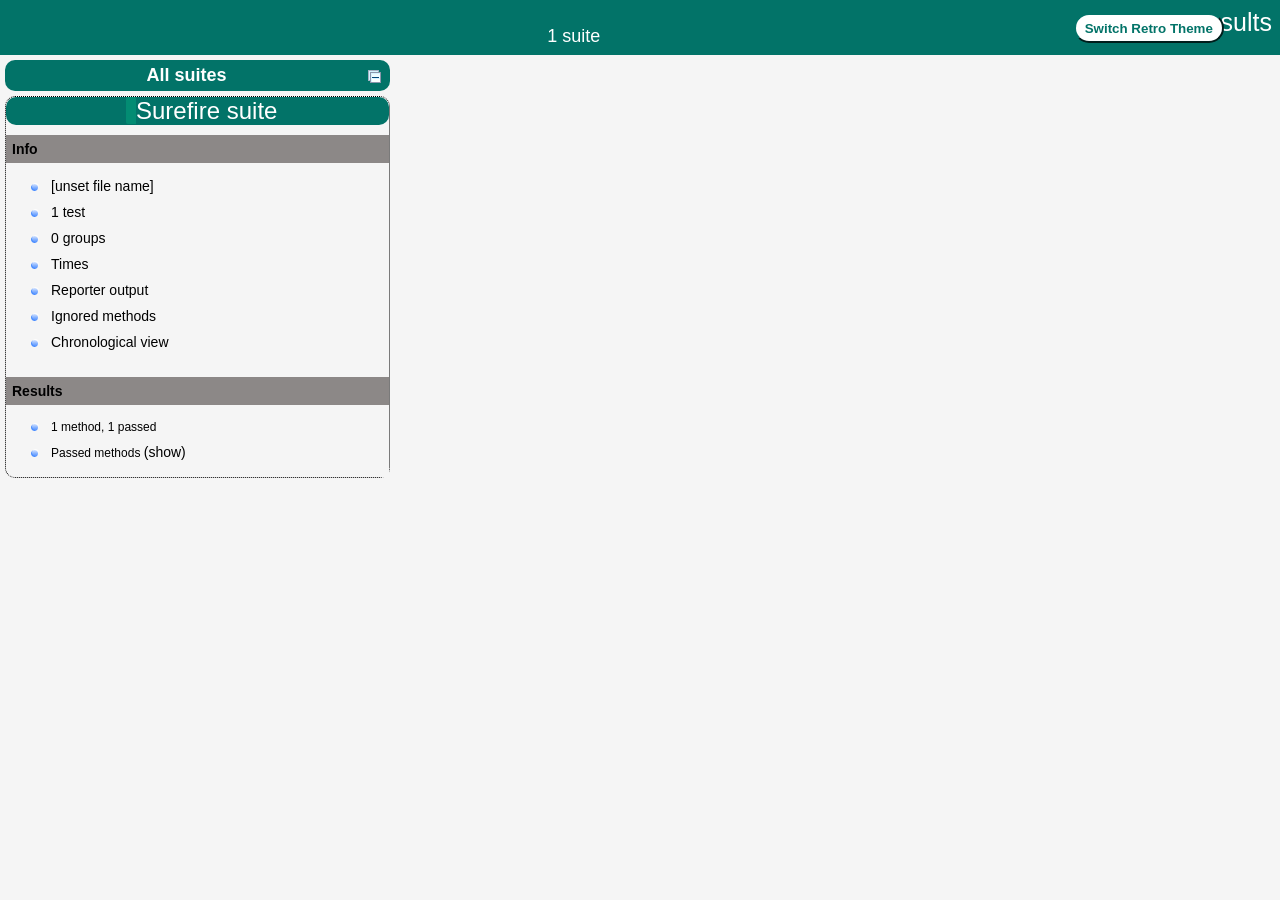
<file: target/surefire-reports/index.html>
<!DOCTYPE html>

<html>
  <head>
  <meta charset='utf-8'>
  <title>TestNG reports</title>

    <link type="text/css" href="testng-reports1.css" rel="stylesheet" id="ultra" />
    <link type="text/css" href="testng-reports.css" rel="stylesheet" id="retro" disabled="false"/>
    <script type="text/javascript" src="jquery-3.6.0.min.js"></script>
    <script type="text/javascript" src="testng-reports.js"></script>
    <script type="text/javascript" src="https://www.google.com/jsapi"></script>
    <script type='text/javascript'>
      google.load('visualization', '1', {packages:['table']});
      google.setOnLoadCallback(drawTable);
      var suiteTableInitFunctions = new Array();
      var suiteTableData = new Array();
    </script>
    <!--
      <script type="text/javascript" src="jquery-ui/js/jquery-ui-1.8.16.custom.min.js"></script>
     -->
  </head>

  <body>    <div class="top-banner-root">
      <span class="top-banner-title-font">Test results</span>
      <button id="button" class="button">Switch Retro Theme</button> <!-- button -->
      <br/>
      <span class="top-banner-font-1">1 suite</span>
    </div> <!-- top-banner-root -->
    <div class="navigator-root">
      <div class="navigator-suite-header">
        <span>All suites</span>
        <a href="#" title="Collapse/expand all the suites" class="collapse-all-link">
          <img src="collapseall.gif" class="collapse-all-icon">
          </img> <!-- collapse-all-icon -->
        </a> <!-- collapse-all-link -->
      </div> <!-- navigator-suite-header -->
      <div class="suite">
        <div class="rounded-window">
          <div class="suite-header light-rounded-window-top">
            <a href="#" panel-name="suite-Surefire_suite" class="navigator-link">
              <span class="suite-name border-passed">Surefire suite</span>
            </a> <!-- navigator-link -->
          </div> <!-- suite-header light-rounded-window-top -->
          <div class="navigator-suite-content">
            <div class="suite-section-title">
              <span>Info</span>
            </div> <!-- suite-section-title -->
            <div class="suite-section-content">
              <ul>
                <li>
                  <a href="#" panel-name="test-xml-Surefire_suite" class="navigator-link ">
                    <span>[unset file name]</span>
                  </a> <!-- navigator-link  -->
                </li>
                <li>
                  <a href="#" panel-name="testlist-Surefire_suite" class="navigator-link ">
                    <span class="test-stats">1 test</span>
                  </a> <!-- navigator-link  -->
                </li>
                <li>
                  <a href="#" panel-name="group-Surefire_suite" class="navigator-link ">
                    <span>0 groups</span>
                  </a> <!-- navigator-link  -->
                </li>
                <li>
                  <a href="#" panel-name="times-Surefire_suite" class="navigator-link ">
                    <span>Times</span>
                  </a> <!-- navigator-link  -->
                </li>
                <li>
                  <a href="#" panel-name="reporter-Surefire_suite" class="navigator-link ">
                    <span>Reporter output</span>
                  </a> <!-- navigator-link  -->
                </li>
                <li>
                  <a href="#" panel-name="ignored-methods-Surefire_suite" class="navigator-link ">
                    <span>Ignored methods</span>
                  </a> <!-- navigator-link  -->
                </li>
                <li>
                  <a href="#" panel-name="chronological-Surefire_suite" class="navigator-link ">
                    <span>Chronological view</span>
                  </a> <!-- navigator-link  -->
                </li>
              </ul>
            </div> <!-- suite-section-content -->
            <div class="result-section">
              <div class="suite-section-title">
                <span>Results</span>
              </div> <!-- suite-section-title -->
              <div class="suite-section-content">
                <ul>
                  <li>
                    <span class="method-stats">1 method,   1 passed</span>
                  </li>
                  <li>
                    <span class="method-list-title passed">Passed methods</span>
                    <span class="show-or-hide-methods passed">
                      <a href="#" panel-name="suite-Surefire_suite" class="hide-methods passed suite-Surefire_suite"> (hide)</a> <!-- hide-methods passed suite-Surefire_suite -->
                      <a href="#" panel-name="suite-Surefire_suite" class="show-methods passed suite-Surefire_suite"> (show)</a> <!-- show-methods passed suite-Surefire_suite -->
                    </span>
                    <div class="method-list-content passed suite-Surefire_suite">
                      <span>
                        <img src="passed.png" width="3%"/>
                        <a href="#" panel-name="suite-Surefire_suite" title="com.selenium.test.FeedbackFormTest" class="method navigator-link" hash-for-method="testFeedbackFormSubmission">testFeedbackFormSubmission</a> <!-- method navigator-link -->
                      </span>
                      <br/>
                    </div> <!-- method-list-content passed suite-Surefire_suite -->
                  </li>
                </ul>
              </div> <!-- suite-section-content -->
            </div> <!-- result-section -->
          </div> <!-- navigator-suite-content -->
        </div> <!-- rounded-window -->
      </div> <!-- suite -->
    </div> <!-- navigator-root -->
    <div class="wrapper">
      <div class="main-panel-root">
        <div panel-name="suite-Surefire_suite" class="panel Surefire_suite">
          <div class="suite-Surefire_suite-class-passed">
            <div class="main-panel-header rounded-window-top">
              <img src="passed.png"/>
              <span class="class-name">com.selenium.test.FeedbackFormTest</span>
            </div> <!-- main-panel-header rounded-window-top -->
            <div class="main-panel-content rounded-window-bottom">
              <div class="method">
                <div class="method-content">
                  <a name="testFeedbackFormSubmission">
                  </a> <!-- testFeedbackFormSubmission -->
                  <span class="method-name">testFeedbackFormSubmission</span>
                </div> <!-- method-content -->
              </div> <!-- method -->
            </div> <!-- main-panel-content rounded-window-bottom -->
          </div> <!-- suite-Surefire_suite-class-passed -->
        </div> <!-- panel Surefire_suite -->
        <div panel-name="test-xml-Surefire_suite" class="panel">
          <div class="main-panel-header rounded-window-top">
          </div> <!-- main-panel-header rounded-window-top -->
          <div class="main-panel-content rounded-window-bottom">
            <pre>
&lt;?xml version=&quot;1.0&quot; encoding=&quot;UTF-8&quot;?&gt;
&lt;!DOCTYPE suite SYSTEM &quot;https://testng.org/testng-1.0.dtd&quot;&gt;
&lt;suite name=&quot;Surefire suite&quot; verbose=&quot;0&quot;&gt;
  &lt;test thread-count=&quot;5&quot; name=&quot;Surefire test&quot; verbose=&quot;0&quot;&gt;
    &lt;classes&gt;
      &lt;class name=&quot;com.selenium.test.FeedbackFormTest&quot;/&gt;
    &lt;/classes&gt;
  &lt;/test&gt; &lt;!-- Surefire test --&gt;
&lt;/suite&gt; &lt;!-- Surefire suite --&gt;
            </pre>
          </div> <!-- main-panel-content rounded-window-bottom -->
        </div> <!-- panel -->
        <div panel-name="testlist-Surefire_suite" class="panel">
          <div class="main-panel-header rounded-window-top">
            <span class="header-content">Tests for Surefire suite</span>
          </div> <!-- main-panel-header rounded-window-top -->
          <div class="main-panel-content rounded-window-bottom">
            <ul>
              <li>
                <span class="test-name">Surefire test (1 class)</span>
              </li>
            </ul>
          </div> <!-- main-panel-content rounded-window-bottom -->
        </div> <!-- panel -->
        <div panel-name="group-Surefire_suite" class="panel">
          <div class="main-panel-header rounded-window-top">
            <span class="header-content">Groups for Surefire suite</span>
          </div> <!-- main-panel-header rounded-window-top -->
          <div class="main-panel-content rounded-window-bottom">
          </div> <!-- main-panel-content rounded-window-bottom -->
        </div> <!-- panel -->
        <div panel-name="times-Surefire_suite" class="panel">
          <div class="main-panel-header rounded-window-top">
            <span class="header-content">Times for Surefire suite</span>
          </div> <!-- main-panel-header rounded-window-top -->
          <div class="main-panel-content rounded-window-bottom">
            <div class="times-div">
              <script type="text/javascript">
suiteTableInitFunctions.push('tableData_Surefire_suite');
function tableData_Surefire_suite() {
var data = new google.visualization.DataTable();
data.addColumn('number', 'Number');
data.addColumn('string', 'Method');
data.addColumn('string', 'Class');
data.addColumn('number', 'Time (ms)');
data.addRows(1);
data.setCell(0, 0, 0)
data.setCell(0, 1, 'testFeedbackFormSubmission')
data.setCell(0, 2, 'com.selenium.test.FeedbackFormTest')
data.setCell(0, 3, 856);
window.suiteTableData['Surefire_suite']= { tableData: data, tableDiv: 'times-div-Surefire_suite'}
return data;
}
              </script>
              <span class="suite-total-time">Total running time: 856 ms</span>
              <div id="times-div-Surefire_suite">
              </div> <!-- times-div-Surefire_suite -->
            </div> <!-- times-div -->
          </div> <!-- main-panel-content rounded-window-bottom -->
        </div> <!-- panel -->
        <div panel-name="reporter-Surefire_suite" class="panel">
          <div class="main-panel-header rounded-window-top">
            <span class="header-content">Reporter output for Surefire suite</span>
          </div> <!-- main-panel-header rounded-window-top -->
          <div class="main-panel-content rounded-window-bottom">
          </div> <!-- main-panel-content rounded-window-bottom -->
        </div> <!-- panel -->
        <div panel-name="ignored-methods-Surefire_suite" class="panel">
          <div class="main-panel-header rounded-window-top">
            <span class="header-content">0 ignored methods</span>
          </div> <!-- main-panel-header rounded-window-top -->
          <div class="main-panel-content rounded-window-bottom">
          </div> <!-- main-panel-content rounded-window-bottom -->
        </div> <!-- panel -->
        <div panel-name="chronological-Surefire_suite" class="panel">
          <div class="main-panel-header rounded-window-top">
            <span class="header-content">Methods in chronological order</span>
          </div> <!-- main-panel-header rounded-window-top -->
          <div class="main-panel-content rounded-window-bottom">
            <div class="chronological-class">
              <div class="chronological-class-name">com.selenium.test.FeedbackFormTest</div> <!-- chronological-class-name -->
              <div class="configuration-method before">
                <span class="method-name">setUp</span>
                <span class="method-start">0 ms</span>
              </div> <!-- configuration-method before -->
              <div class="test-method">
                <span class="method-name">testFeedbackFormSubmission</span>
                <span class="method-start">5154 ms</span>
              </div> <!-- test-method -->
              <div class="configuration-method after">
                <span class="method-name">tearDown</span>
                <span class="method-start">6013 ms</span>
              </div> <!-- configuration-method after -->
          </div> <!-- main-panel-content rounded-window-bottom -->
        </div> <!-- panel -->
      </div> <!-- main-panel-root -->
    </div> <!-- wrapper -->
  </body>
<script type="text/javascript" src="testng-reports2.js"></script>
</html>
</file>
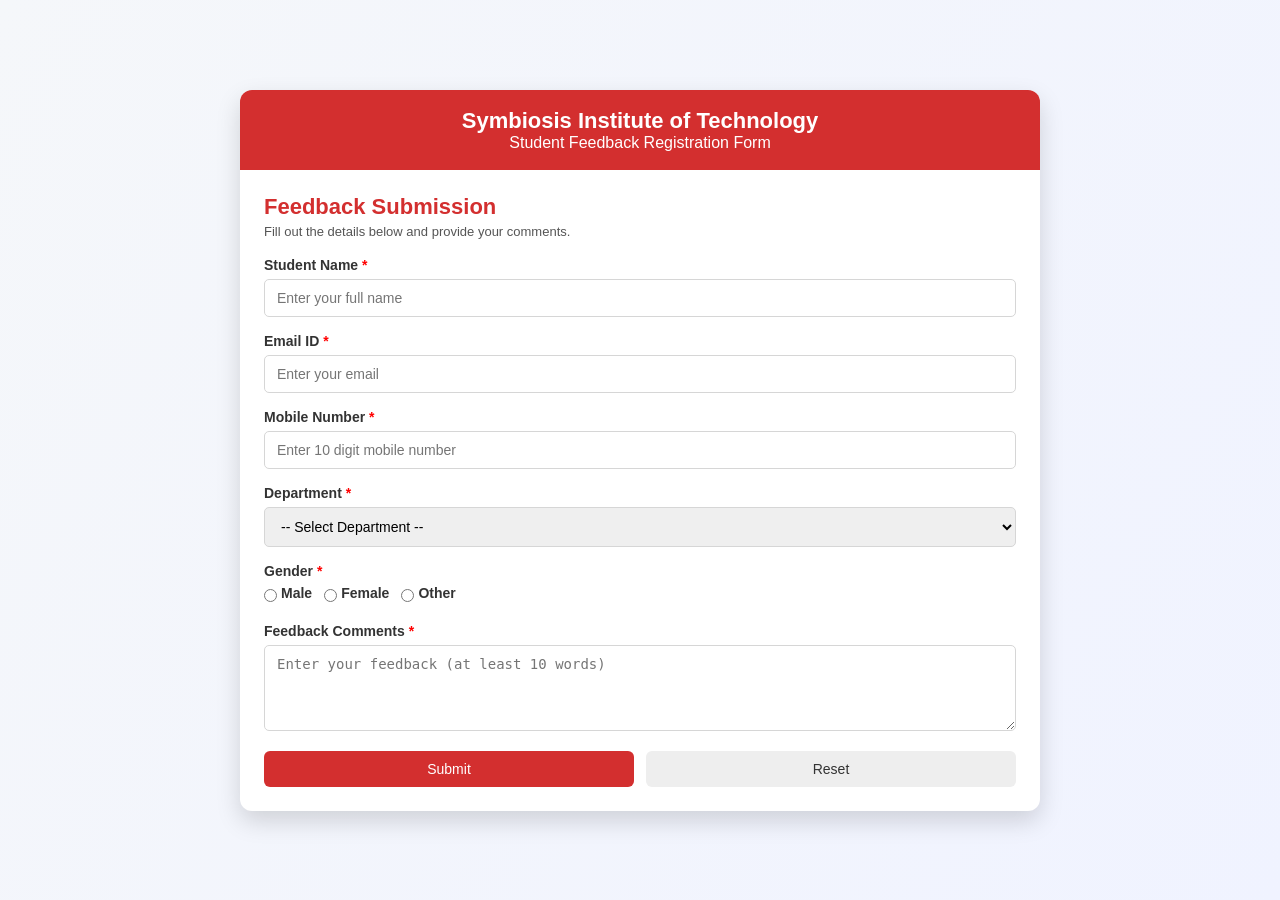
<file: feedback.html>
<!DOCTYPE html>
<html lang="en">
<head>
    <meta charset="UTF-8" />
    <meta name="viewport" content="width=device-width, initial-scale=1.0" />
    <title>Student Feedback Registration Form</title>
    <link rel="stylesheet" href="feedback.css" />
    <style>
        .form-header h2 {
            color: #d32f2f;
            margin-bottom: 4px;
            font-size: 22px;
        }

        .form-header p {
            margin-bottom: 18px;
            color: #555;
            font-size: 13px;
        }

        .radio-group,
        .gender-group {
            display: flex;
            gap: 12px;
            align-items: center;
            flex-wrap: wrap;
        }

        .radio-item {
            display: flex;
            align-items: center;
            gap: 4px;
        }
    </style>
</head>
<body>
    <div class="container">
        <div class="header">
            <h1>Symbiosis Institute of Technology</h1>
            <p>Student Feedback Registration Form</p>
        </div>

        <div class="form-section">
            <div id="successMessage">✅ Feedback submitted successfully.</div>

            <form id="feedbackForm" novalidate>
                <div class="form-header">
                    <h2>Feedback Submission</h2>
                    <p>Fill out the details below and provide your comments.</p>
                </div>

                <div class="form-group">
                    <label for="studentName">Student Name <span style="color:red">*</span></label>
                    <input type="text" id="studentName" name="studentName" placeholder="Enter your full name" />
                    <div id="nameError" class="error-message">Name is required.</div>
                </div>

                <div class="form-group">
                    <label for="email">Email ID <span style="color:red">*</span></label>
                    <input type="email" id="email" name="email" placeholder="Enter your email" />
                    <div id="emailError" class="error-message">Please enter a valid email address.</div>
                </div>

                <div class="form-group">
                    <label for="mobile">Mobile Number <span style="color:red">*</span></label>
                    <input type="text" id="mobile" name="mobile" placeholder="Enter 10 digit mobile number" maxlength="10" />
                    <div id="mobileError" class="error-message">Enter 10 digits only.</div>
                </div>

                <div class="form-group">
                    <label for="department">Department <span style="color:red">*</span></label>
                    <select id="department" name="department">
                        <option value="">-- Select Department --</option>
                        <option value="Computer Science">Computer Science</option>
                        <option value="Electronics">Electronics</option>
                        <option value="Mechanical">Mechanical</option>
                        <option value="Civil">Civil</option>
                        <option value="Information Technology">Information Technology</option>
                    </select>
                    <div id="departmentError" class="error-message">Please select a department.</div>
                </div>

                <div class="form-group">
                    <label>Gender <span style="color:red">*</span></label>
                    <div class="gender-group">
                        <div class="radio-item"><input type="radio" id="male" name="gender" value="Male" /><label for="male">Male</label></div>
                        <div class="radio-item"><input type="radio" id="female" name="gender" value="Female" /><label for="female">Female</label></div>
                        <div class="radio-item"><input type="radio" id="other" name="gender" value="Other" /><label for="other">Other</label></div>
                    </div>
                    <div id="genderError" class="error-message">Please select a gender.</div>
                </div>

                <div class="form-group">
                    <label for="comments">Feedback Comments <span style="color:red">*</span></label>
                    <textarea id="comments" name="comments" rows="4" placeholder="Enter your feedback (at least 10 words)"></textarea>
                    <div id="commentsError" class="error-message">Feedback must be at least 10 words.</div>
                </div>

                <div class="form-actions">
                    <button type="submit" id="submitBtn">Submit</button>
                    <button type="reset" id="resetBtn">Reset</button>
                </div>
            </form>
        </div>
    </div>

    <script>
        const form = document.getElementById('feedbackForm');
        const successMessage = document.getElementById('successMessage');

        const studentName = document.getElementById('studentName');
        const email = document.getElementById('email');
        const mobile = document.getElementById('mobile');
        const department = document.getElementById('department');
        const comments = document.getElementById('comments');

        const nameError = document.getElementById('nameError');
        const emailError = document.getElementById('emailError');
        const mobileError = document.getElementById('mobileError');
        const departmentError = document.getElementById('departmentError');
        const genderError = document.getElementById('genderError');
        const commentsError = document.getElementById('commentsError');

        function resetErrors() {
            [nameError, emailError, mobileError, departmentError, genderError, commentsError].forEach(e => e.classList.remove('show'));
            [studentName, email, mobile, department, comments].forEach(el => el.classList.remove('error'));
        }

        function validateForm() {
            let valid = true;
            resetErrors();

            if (studentName.value.trim().length === 0) {
                nameError.classList.add('show');
                studentName.classList.add('error');
                valid = false;
            }

            const emailPattern = /^[^\s@]+@[^\s@]+\.[^\s@]+$/;
            if (!emailPattern.test(email.value.trim())) {
                emailError.classList.add('show');
                email.classList.add('error');
                valid = false;
            }

            const mobileDigits = mobile.value.trim();
            if (!/^\d{10}$/.test(mobileDigits)) {
                mobileError.classList.add('show');
                mobile.classList.add('error');
                valid = false;
            }

            if (department.value === '') {
                departmentError.classList.add('show');
                department.classList.add('error');
                valid = false;
            }

            const genderChecked = Array.from(document.querySelectorAll('input[name="gender"]')).some(r => r.checked);
            if (!genderChecked) {
                genderError.classList.add('show');
                valid = false;
            }

            const wordCount = comments.value.trim().split(/\s+/).filter(w => w.length > 0).length;
            if (wordCount < 10) {
                commentsError.classList.add('show');
                comments.classList.add('error');
                valid = false;
            }

            return valid;
        }

        form.addEventListener('submit', function (e) {
            e.preventDefault();
            if (validateForm()) {
                successMessage.classList.add('show');
                const data = {
                    studentName: studentName.value.trim(),
                    email: email.value.trim(),
                    mobile: mobile.value.trim(),
                    department: department.value,
                    gender: document.querySelector('input[name="gender"]:checked').value,
                    comments: comments.value.trim(),
                    submittedAt: new Date().toISOString()
                };
                localStorage.setItem('feedbackData', JSON.stringify(data));
            } else {
                successMessage.classList.remove('show');
            }
        });

        form.addEventListener('reset', function () {
            resetErrors();
            successMessage.classList.remove('show');
        });
    </script>
</body>
</html>
</file>
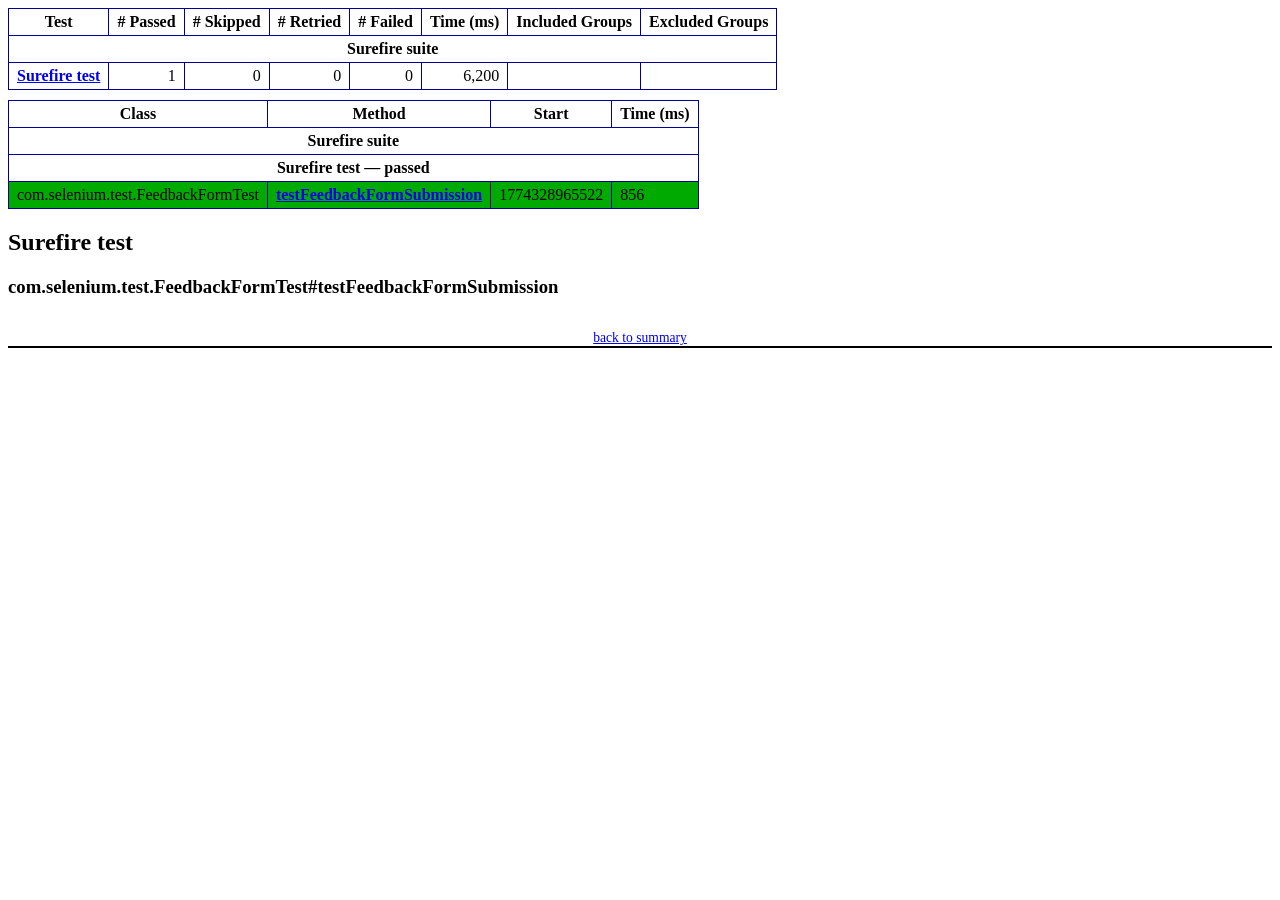
<file: target/surefire-reports/emailable-report.html>
<!DOCTYPE html PUBLIC "-//W3C//DTD XHTML 1.1//EN" "https://www.w3.org/TR/xhtml11/DTD/xhtml11.dtd">
<html xmlns="https://www.w3.org/1999/xhtml">
<head>
<meta http-equiv="content-type" content="text/html; charset=UTF-8"/>
<title>TestNG Report</title>
<style type="text/css">table {margin-bottom:10px;border-collapse:collapse;empty-cells:show}th,td {border:1px solid #009;padding:.25em .5em}th {vertical-align:bottom}td {vertical-align:top}table a {font-weight:bold}.stripe td {background-color: #E6EBF9}.num {text-align:right}.passedodd td {background-color: #3F3}.passedeven td {background-color: #0A0}.skippedodd td {background-color: #DDD}.skippedeven td {background-color: #CCC}.failedodd td,.attn {background-color: #F33}.failedeven td,.stripe .attn {background-color: #D00}.stacktrace {white-space:pre;font-family:monospace}.totop {font-size:85%;text-align:center;border-bottom:2px solid #000}.invisible {display:none}</style>
</head>
<body>
<table>
<tr><th>Test</th><th># Passed</th><th># Skipped</th><th># Retried</th><th># Failed</th><th>Time (ms)</th><th>Included Groups</th><th>Excluded Groups</th></tr>
<tr><th colspan="8">Surefire suite</th></tr>
<tr><td><a href="#t0">Surefire test</a></td><td class="num">1</td><td class="num">0</td><td class="num">0</td><td class="num">0</td><td class="num">6,200</td><td></td><td></td></tr>
</table>
<table id='summary'><thead><tr><th>Class</th><th>Method</th><th>Start</th><th>Time (ms)</th></tr></thead><tbody><tr><th colspan="4">Surefire suite</th></tr></tbody><tbody id="t0"><tr><th colspan="4">Surefire test &#8212; passed</th></tr><tr class="passedeven"><td rowspan="1">com.selenium.test.FeedbackFormTest</td><td><a href="#m0">testFeedbackFormSubmission</a></td><td rowspan="1">1774328965522</td><td rowspan="1">856</td></tr></tbody>
</table>
<h2>Surefire test</h2><h3 id="m0">com.selenium.test.FeedbackFormTest#testFeedbackFormSubmission</h3><table class="result"><tr><th class="invisible"/></tr></table><p class="totop"><a href="#summary">back to summary</a></p>
</body>
</html>
</file>
<file: target/surefire-reports/testng-reports1.css>
body {
    background-color: whitesmoke;
    margin: 0 0 5px 5px;
}
ul {
     margin-top: 10px;
     margin-left:-10px;
}
 li {
     font-family: "Helvetica Neue", Helvetica, Arial, sans-serif;
     padding:5px 5px;
 }
 a {
     text-decoration: none;
     color: black;
     font-size: 14px;
 }

 a:hover {
    color:black ;
    text-decoration: underline;
 }

 .navigator-selected {
     /* #ffa500; Mouse hover color after click Orange.*/
     background:#027368
 }

 .wrapper {
     position: absolute;
     top: 60px;
     bottom: 0;
     left: 400px;
     right: 0;
     margin-right:9px;
     overflow: auto;/*imortant*/
 }

 .navigator-root {
     position: absolute;
     top: 60px;
     bottom: 0;
     left: 0;
     width: 400px;
     overflow-y: auto;/*important*/
 }

 .suite {
     margin: -5px 10px 10px 5px;
     background-color: whitesmoke ;/*Colour of the left bside box*/
 }

 .suite-name {
     font-size: 24px;
     font-family: "Helvetica Neue", Helvetica, Arial, sans-serif;/*All TEST SUITE*/
     color: white;
 }

 .main-panel-header {
     padding: 5px;
     background-color: #027368; /*afeeee*/;
     font-family: "Helvetica Neue", Helvetica, Arial, sans-serif;
     color:white;
     font-size: 18px;
 }

 .main-panel-content {
     padding: 5px;
     margin-bottom: 10px;
     background-color: #CCD0D1; /*d0ffff*/; /*Belongs to backGround of rightSide boxes*/
 }

 .rounded-window {
     border-style: dotted;
     border-width: 1px;/*Border of left Side box*/
     background-color: whitesmoke;
     border-radius: 10px;
 }

 .rounded-window-top {
     border-top-right-radius: 10px 10px;
     border-top-left-radius: 10px 10px;
     border-style: solid;
     border-width: 1px;
     overflow: auto;/*Top of RightSide box*/
 }

 .light-rounded-window-top {
     background-color: #027368;
     padding-left:120px;
     border-radius: 10px;

 }

 .rounded-window-bottom {
     border-bottom-right-radius: 10px 10px;
     border-bottom-left-radius: 10px 10px;
     overflow: auto;/*Bottom of rightSide box*/
 }

 .method-name {
     font-size: 14px;
     font-family: "Helvetica Neue", Helvetica, Arial, sans-serif;
     font-weight: bold;
 }

 .method-content {
     border-style: solid;
     border-width: 0 0 1px 0;
     margin-bottom: 10px;
     padding-bottom: 5px;
     width: 100%;
 }

 .parameters {
     font-size: 14px;
     font-family: "Helvetica Neue", Helvetica, Arial, sans-serif;
 }

 .stack-trace {
     white-space: pre;
     font-family: "Helvetica Neue", Helvetica, Arial, sans-serif;
     font-size: 12px;
     font-weight: bold;
     margin-top: 0;
     margin-left: 20px; /*Error Stack Trace Message*/
 }

 .testng-xml {
    font-family: "Helvetica Neue", Helvetica, Arial, sans-serif;
 }

 .method-list-content {
     margin-left: 10px;
 }

 .navigator-suite-content {
     margin-left: 10px;
     font: 12px 'Lucida Grande';
 }

 .suite-section-title {
     font-family: "Helvetica Neue", Helvetica, Arial, sans-serif;
     font-size: 14px;
     font-weight:bold;
     background-color: #8C8887;
     margin-left: -10px;
     margin-top:10px;
     padding:6px;
 }

 .suite-section-content {
     list-style-image: url(bullet_point.png);
     background-color: whitesmoke;
     font-family: "Helvetica Neue", Helvetica, Arial, sans-serif;
     overflow: hidden;
 }

 .top-banner-root {
     position: absolute;
     top: 0;
     height: 45px;
     left: 0;
     right: 0;
     padding: 5px;
     margin: 0 0 5px 0;
     background-color: #027368;
     font-family: "Helvetica Neue", Helvetica, Arial, sans-serif;
     font-size: 18px;
     color: #fff;
     text-align: center;/*Belongs to the Top of Report*//*Status: - Completed*/
 }

 .top-banner-title-font {
     font-size: 25px;
     font-family: "Helvetica Neue", Helvetica, Arial, sans-serif;
     padding: 3px;
     float: right;
 }

 .test-name {
     font-family: "Helvetica Neue", Helvetica, Arial, sans-serif;
     font-size: 16px;
 }

 .suite-icon {
     padding: 5px;
     float: right;
     height: 20px;
 }

 .test-group {
     font: 20px 'Lucida Grande';
     margin: 5px 5px 10px 5px;
     border-width: 0 0 1px 0;
     border-style: solid;
     padding: 5px;
 }

 .test-group-name {
     font-weight: bold;
 }

 .method-in-group {
     font-size: 16px;
     margin-left: 80px;
 }

 table.google-visualization-table-table {
     width: 100%;
 }

 .reporter-method-name {
     font-size: 14px;
     font-family: "Helvetica Neue", Helvetica, Arial, sans-serif;
 }

 .reporter-method-output-div {
     padding: 5px;
     margin: 0 0 5px 20px;
     font-size: 12px;
     font-family: "Helvetica Neue", Helvetica, Arial, sans-serif;
     border-width: 0 0 0 1px;
     border-style: solid;
 }

 .ignored-class-div {
     font-size: 14px;
     font-family: "Helvetica Neue", Helvetica, Arial, sans-serif;
 }

 .ignored-methods-div {
     padding: 5px;
     margin: 0 0 5px 20px;
     font-size: 12px;
     font-family: "Helvetica Neue", Helvetica, Arial, sans-serif;
     border-width: 0 0 0 1px;
     border-style: solid;
 }

 .border-failed {
    border-radius:2px;
     border-style: solid;
     border-width: 0 0 0 10px;
     border-color: #F20505;
 }

 .border-skipped {
     border-radius:2px;
     border-style: solid;
     border-width: 0 0 0 10px;
     border-color: #F2BE22;
 }

 .border-passed {
     border-radius:2px;
     border-style: solid;
     border-width: 0 0 0 10px;
     border-color: #038C73;
 }

 .times-div {
     text-align: center;
     padding: 5px;
 }

 .suite-total-time {
     font: 16px 'Lucida Grande';
 }

 .configuration-suite {
     margin-left: 20px;
 }

 .configuration-test {
     margin-left: 40px;
 }

 .configuration-class {
     margin-left: 60px;
 }

 .configuration-method {
     margin-left: 80px;
 }

 .test-method {
     margin-left: 100px;
 }

 .chronological-class {
     background-color: #CCD0D1;
     border-width: 0 0 1px 1px;/*Chronological*/
 }

 .method-start {
     float: right;
 }

 .chronological-class-name {
     padding: 0 0 0 5px;
     margin-top:5px;
     font-family: "Helvetica Neue", Helvetica, Arial, sans-serif;
     color: #008;
 }

 .after, .before, .test-method {
     font-family: "Helvetica Neue", Helvetica, Arial, sans-serif;
     font-size: 14px;
     margin-top:5px;
 }

 .navigator-suite-header {
     font-size: 18px;
     margin: 0px 10px 10px 5px;
     padding: 5px;
     border-radius: 10px;
     background-color: #027368;
     color: white;
     font-weight:bold;
     font-family: "Helvetica Neue", Helvetica, Arial, sans-serif;
     text-align: center; /*All Suites on top of left box*//*Status: -Completed*/
 }

 .collapse-all-icon {
     padding: 3px;
     float: right;
 }
 .button{
    position: absolute;
    margin-left:500px;
    margin-top:8px;
    background-color: white;
    color:#027368;
    font-family: "Helvetica Neue", Helvetica, Arial, sans-serif;
    font-weight:bold;
    border-color:#027368;
    border-radius:25px;
    cursor: pointer;
    height:30px;
    width:150px;
    outline: none;
}
/*Author: - Akhil Gullapalli*/
</file>
<file: target/surefire-reports/testng-reports.css>
body {
    margin: 0 0 5px 5px;
}

ul {
    margin: 0;
}

li {
    list-style-type: none;
}

a {
    text-decoration: none;
}

a:hover {
    text-decoration: underline;
}

.navigator-selected {
    background: #ffa500;
}

.wrapper {
    position: absolute;
    top: 60px;
    bottom: 0;
    left: 400px;
    right: 0;
    overflow: auto;
}

.navigator-root {
    position: absolute;
    top: 60px;
    bottom: 0;
    left: 0;
    width: 400px;
    overflow-y: auto;
}

.suite {
    margin: 0 10px 10px 0;
    background-color: #fff8dc;
}

.suite-name {
    padding-left: 10px;
    font-size: 25px;
    font-family: Times, sans-serif;
}

.main-panel-header {
    padding: 5px;
    background-color: #9FB4D9; /*afeeee*/;
    font-family: monospace;
    font-size: 18px;
}

.main-panel-content {
    padding: 5px;
    margin-bottom: 10px;
    background-color: #DEE8FC; /*d0ffff*/;
}

.rounded-window {
    border-radius: 10px;
    border-style: solid;
    border-width: 1px;
}

.rounded-window-top {
    border-top-right-radius: 10px 10px;
    border-top-left-radius: 10px 10px;
    border-style: solid;
    border-width: 1px;
    overflow: auto;
}

.light-rounded-window-top {
    border-top-right-radius: 10px 10px;
    border-top-left-radius: 10px 10px;
}

.rounded-window-bottom {
    border-style: solid;
    border-width: 0 1px 1px 1px;
    border-bottom-right-radius: 10px 10px;
    border-bottom-left-radius: 10px 10px;
    overflow: auto;
}

.method-name {
    font-size: 12px;
    font-family: monospace;
}

.method-content {
    border-style: solid;
    border-width: 0 0 1px 0;
    margin-bottom: 10px;
    padding-bottom: 5px;
    width: 80%;
}

.parameters {
    font-size: 14px;
    font-family: monospace;
}

.stack-trace {
    white-space: pre;
    font-family: monospace;
    font-size: 12px;
    font-weight: bold;
    margin-top: 0;
    margin-left: 20px;
}

.testng-xml {
    font-family: monospace;
}

.method-list-content {
    margin-left: 10px;
}

.navigator-suite-content {
    margin-left: 10px;
    font: 12px 'Lucida Grande';
}

.suite-section-title {
    margin-top: 10px;
    width: 80%;
    border-style: solid;
    border-width: 1px 0 0 0;
    font-family: Times, sans-serif;
    font-size: 18px;
    font-weight: bold;
}

.suite-section-content {
    list-style-image: url(bullet_point.png);
}

.top-banner-root {
    position: absolute;
    top: 0;
    height: 45px;
    left: 0;
    right: 0;
    padding: 5px;
    margin: 0 0 5px 0;
    background-color: #0066ff;
    font-family: Times, sans-serif;
    color: #fff;
    text-align: center;
}
.button{
    position: absolute;
    margin-left:500px;
    margin-top:8px;
    background-color: white;
    color:#0066ff;
    font-family: "Helvetica Neue", Helvetica, Arial, sans-serif;
    font-weight:bold;
    border-color:#0066ff ;
    border-radius:25px;
    cursor: pointer;
    height:30px;
    width:150px;
    outline:none;

}

.top-banner-title-font {
    font-size: 25px;
}

.test-name {
    font-family: 'Lucida Grande', sans-serif;
    font-size: 16px;
}

.suite-icon {
    padding: 5px;
    float: right;
    height: 20px;
}

.test-group {
    font: 20px 'Lucida Grande';
    margin: 5px 5px 10px 5px;
    border-width: 0 0 1px 0;
    border-style: solid;
    padding: 5px;
}

.test-group-name {
    font-weight: bold;
}

.method-in-group {
    font-size: 16px;
    margin-left: 80px;
}

table.google-visualization-table-table {
    width: 100%;
}

.reporter-method-name {
    font-size: 14px;
    font-family: monospace;
}

.reporter-method-output-div {
    padding: 5px;
    margin: 0 0 5px 20px;
    font-size: 12px;
    font-family: monospace;
    border-width: 0 0 0 1px;
    border-style: solid;
}

.ignored-class-div {
    font-size: 14px;
    font-family: monospace;
}

.ignored-methods-div {
    padding: 5px;
    margin: 0 0 5px 20px;
    font-size: 12px;
    font-family: monospace;
    border-width: 0 0 0 1px;
    border-style: solid;
}

.border-failed {
    border-top-left-radius: 10px 10px;
    border-bottom-left-radius: 10px 10px;
    border-style: solid;
    border-width: 0 0 0 10px;
    border-color: #f00;
}

.border-skipped {
    border-top-left-radius: 10px 10px;
    border-bottom-left-radius: 10px 10px;
    border-style: solid;
    border-width: 0 0 0 10px;
    border-color: #edc600;
}

.border-passed {
    border-top-left-radius: 10px 10px;
    border-bottom-left-radius: 10px 10px;
    border-style: solid;
    border-width: 0 0 0 10px;
    border-color: #19f52d;
}

.times-div {
    text-align: center;
    padding: 5px;
}

.suite-total-time {
    font: 16px 'Lucida Grande';
}

.configuration-suite {
    margin-left: 20px;
}

.configuration-test {
    margin-left: 40px;
}

.configuration-class {
    margin-left: 60px;
}

.configuration-method {
    margin-left: 80px;
}

.test-method {
    margin-left: 100px;
}

.chronological-class {
    background-color: skyblue;
    border-style: solid;
    border-width: 0 0 1px 1px;
}

.method-start {
    float: right;
}

.chronological-class-name {
    padding: 0 0 0 5px;
    color: #008;
}

.after, .before, .test-method {
    font-family: monospace;
    font-size: 14px;
}

.navigator-suite-header {
    font-size: 22px;
    margin: 0 10px 5px 0;
    background-color: #deb887;
    text-align: center;
}

.collapse-all-icon {
    padding: 5px;
    float: right;
}
/*retro Theme*/
</file>
<file: feedback.css>
* {
    margin: 0;
    padding: 0;
    box-sizing: border-box;
}

body {
    font-family: 'Segoe UI', Tahoma, Geneva, Verdana, sans-serif;
    background: linear-gradient(120deg, #f5f7fa, #f0f3ff);
    min-height: 100vh;
    display: flex;
    justify-content: center;
    align-items: center;
    padding: 20px;
}

.container {
    width: 100%;
    max-width: 800px;
    background: #fff;
    border-radius: 12px;
    box-shadow: 0 10px 25px rgba(0,0,0,0.15);
    overflow: hidden;
}

.header {
    background: #d32f2f;
    color: white;
    padding: 18px 25px;
    text-align: center;
}

.header h1 {
    font-size: 22px;
}

.form-section {
    padding: 24px;
}

.form-group {
    margin-bottom: 16px;
}

label {
    display: block;
    margin-bottom: 6px;
    color: #333;
    font-weight: 600;
    font-size: 14px;
}

input[type=text],
input[type=email],
textarea,
select {
    width: 100%;
    padding: 10px 12px;
    border: 1px solid #d6d6d6;
    border-radius: 5px;
    font-size: 14px;
    transition: all 0.2s;
}

input[type=text]:focus,
input[type=email]:focus,
textarea:focus,
select:focus {
    border-color: #d32f2f;
    box-shadow: 0 0 5px rgba(211,47,47,0.18);
    outline: none;
}

input.error, textarea.error, select.error {
    border-color: #e74c3c;
}

.error-message {
    font-size: 12px;
    color: #e74c3c;
    margin-top: 4px;
    display: none;
}

.error-message.show {
    display: block;
}

.form-actions {
    display: flex;
    gap: 12px;
    margin-top: 14px;
}

button {
    border: none;
    border-radius: 6px;
    cursor: pointer;
    font-size: 14px;
    padding: 10px 16px;
    transition: transform 0.2s, box-shadow 0.2s;
}

button:hover {
    transform: translateY(-1px);
}

#submitBtn {
    background: #d32f2f;
    color: white;
    flex: 1;
}

#resetBtn {
    background: #eee;
    color: #333;
    flex: 1;
}

#successMessage {
    background: #d4edda;
    color: #155724;
    border: 1px solid #c3e6cb;
    border-radius: 5px;
    padding: 12px;
    margin-bottom: 16px;
    display: none;
}

#successMessage.show {
    display: block;
}

@media (max-width: 680px) {
    .form-actions { flex-direction: column; }
}
</file>
